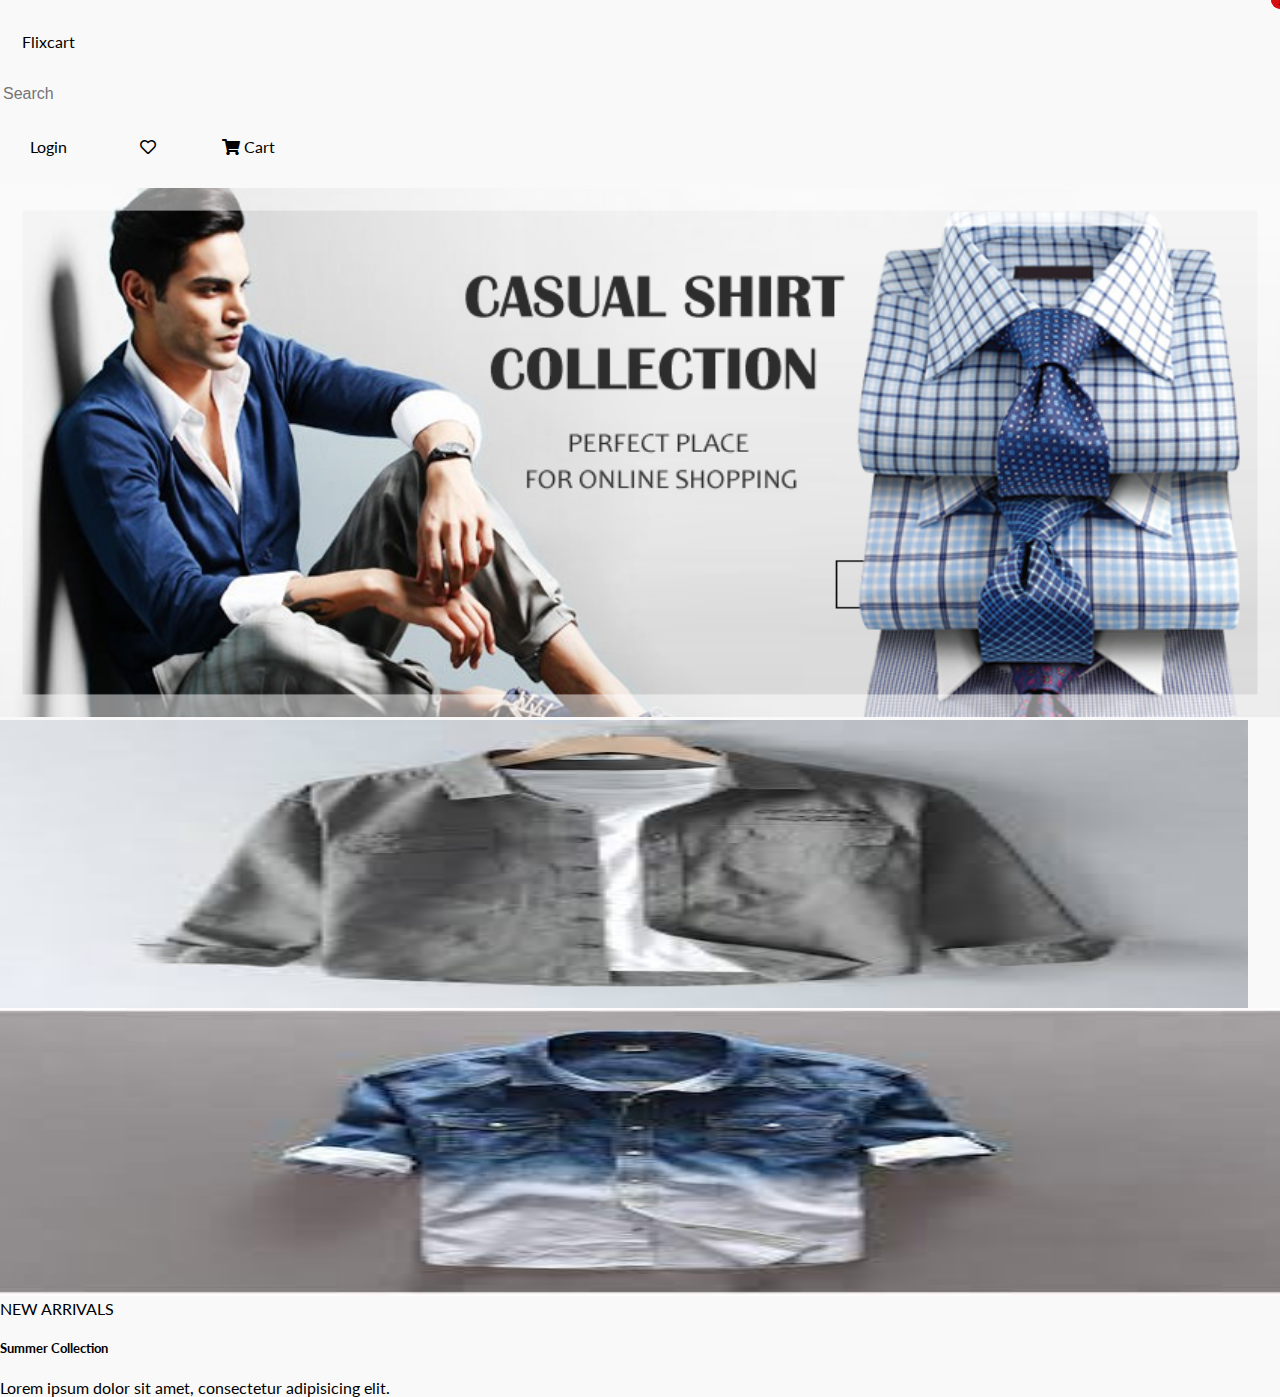
<file: index.html>
<!DOCTYPE html>
<html lang="en">
  <head>
    <meta charset="UTF-8" />
    <meta http-equiv="X-UA-Compatible" content="IE=edge" />
    <meta name="viewport" content="width=device-width, initial-scale=1.0" />
    <link
      rel="stylesheet"
      href="https://cdnjs.cloudflare.com/ajax/libs/font-awesome/5.15.4/css/all.min.css"
      integrity="sha512-1ycn6IcaQQ40/MKBW2W4Rhis/DbILU74C1vSrLJxCq57o941Ym01SwNsOMqvEBFlcgUa6xLiPY/NS5R+E6ztJQ=="
      crossorigin="anonymous"
      referrerpolicy="no-referrer"
    />
    <link
      rel="stylesheet"
      href="https://debarshib-flixui.netlify.app/lib/index.css"
    />
    <link rel="stylesheet" href="./css/main.css" />
    <title>Flixcart</title>
  </head>
  <body class="min-h-screen text-black">
    <nav class="bg-white">
      <div class="max-w-85 mx-auto d-flex items-center content-between">
        <ul>
          <li class="text-16">
            <a href="/">Flixcart</a>
          </li>
        </ul>
        <div class="px-2 max-w-85">
          <input
            type="search"
            placeholder="Search"
            class="w-full p-1 bg-white"
          />
        </div>
        <ul class="text-12 d-flex">
          <li><a href="/login.html">Login</a></li>
          <li class="d-inline-block">
            <a href="/wishlist.html" class="relative">
              <div class="far fa-heart relative">
                <div class="badge-red">4</div>
              </div>
            </a>
          </li>
          <li class="d-inline-block">
            <a href="/cart.html" class="relative">
              <div class="fas fa-shopping-cart">
                <div class="badge-red">1</div>
              </div>
              Cart
            </a>
          </li>
        </ul>
      </div>
    </nav>
    <main class="mx-auto">
      <section class="mb-4 h-24 w-full">
        <img src="/img/banner.png" alt="Banner" />
      </section>
      <section class="d-flex my-4 max-w-90 mx-auto">
        <article class="card-wrapper text-black p-2">
          <a href="/products.html" class="d-flex">
            <img src="./img/shirt2.jpeg" alt="Shirt2" class="img w-16" />
            <div class="d-flex flex-col content-between ml-2">
              <header>
                <p class="text-14 text-bold">NEW ARRIVALS</p>
                <h5 class="mt-2 text-12">Summer Collection</h5>
              </header>
              <p class="py-2">
                Lorem ipsum dolor sit amet, consectetur adipisicing elit.
              </p>
            </div>
          </a>
        </article>

        <article class="card-wrapper text-black p-2">
          <a href="/products.html" class="d-flex">
            <img src="./img/shirt3.jpeg" alt="Shirt3" class="img w-16" />
            <div class="d-flex flex-col content-evenly ml-2 flex-1">
              <header>
                <p class="text-14 text-bold">NEW ARRIVALS</p>
                <h5 class="mt-2 text-12">Summer Collection</h5>
              </header>
              <p class="py-2">
                Lorem ipsum dolor sit amet, consectetur adipisicing elit.
              </p>
            </div>
          </a>
        </article>
      </section>
    </main>
  </body>
</html>
</file>
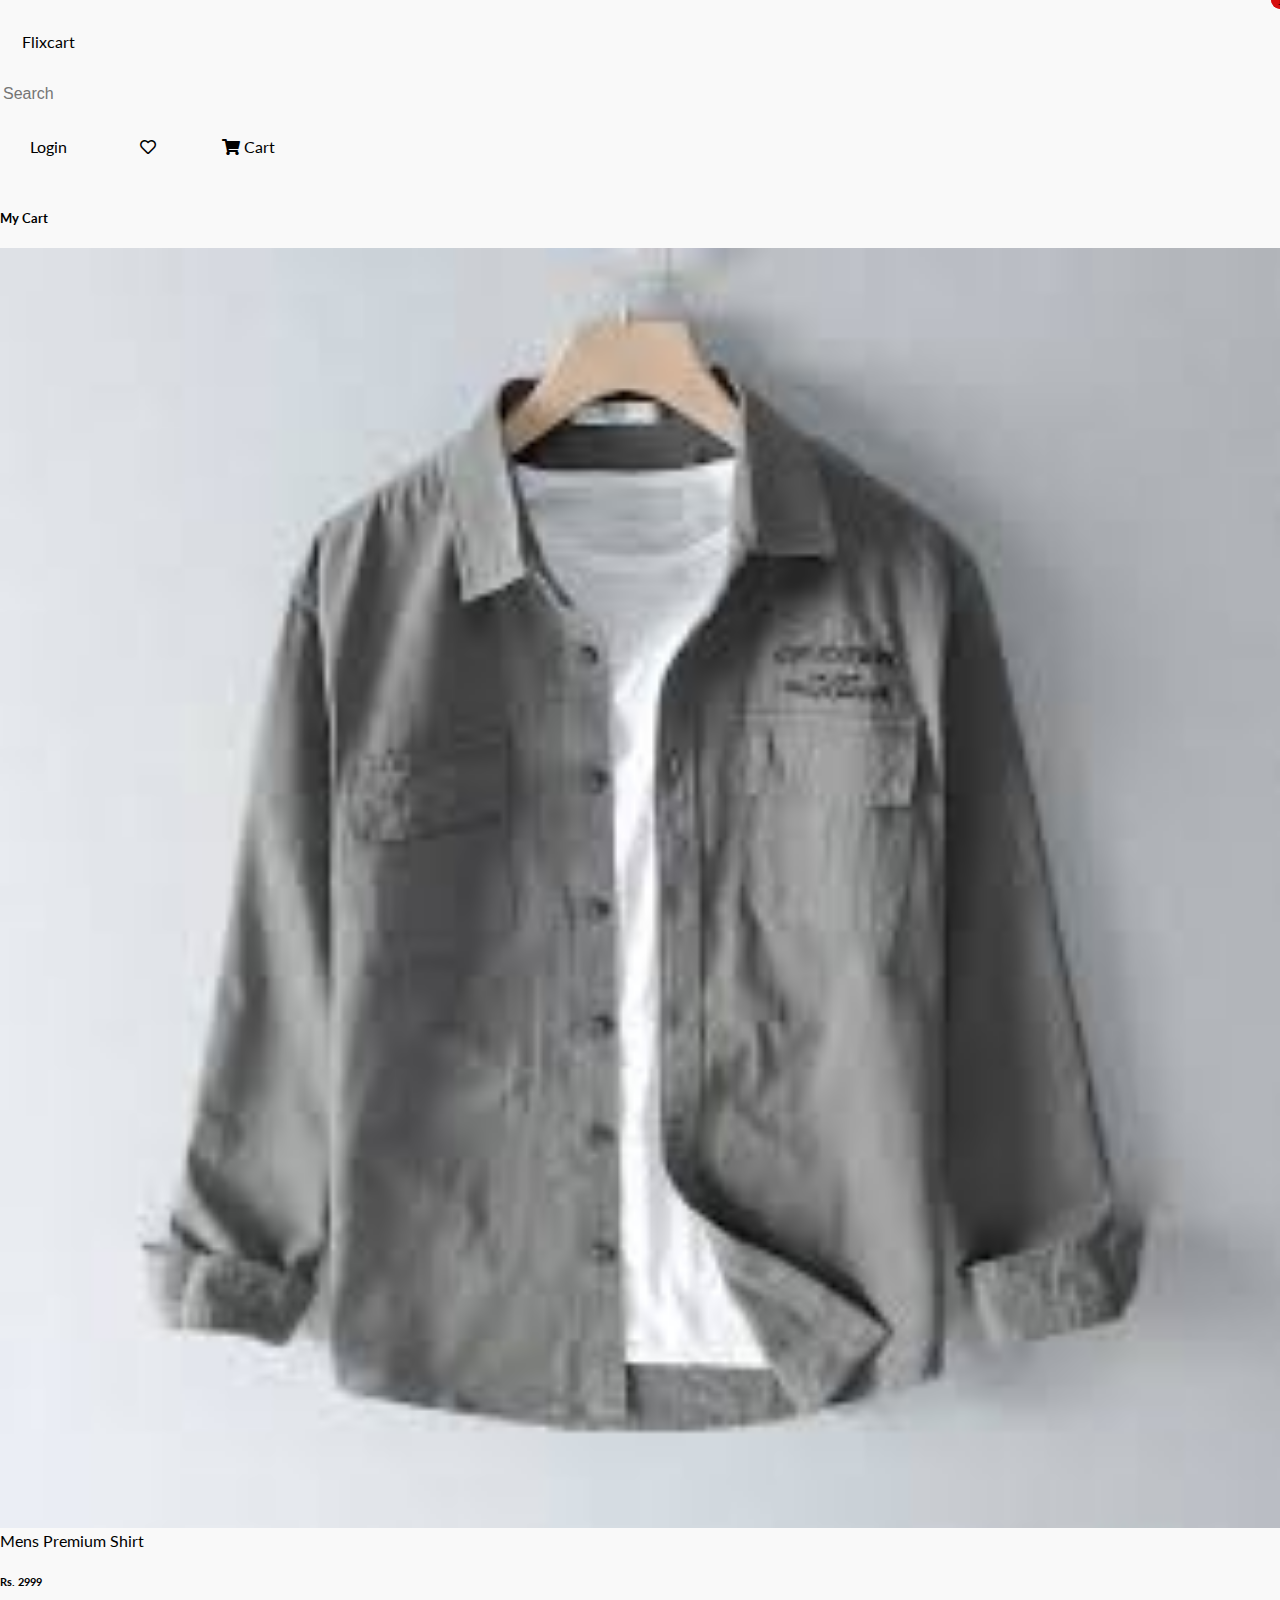
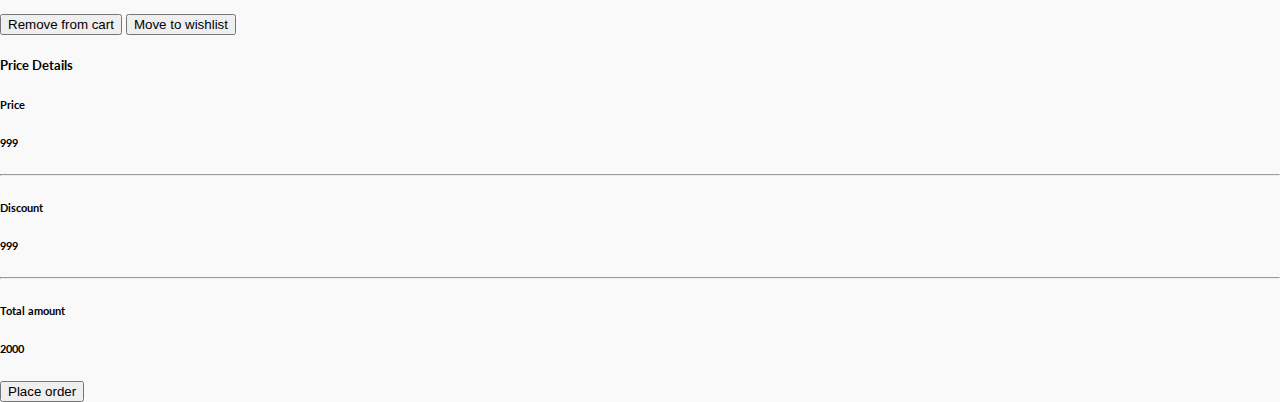
<file: cart.html>
<!DOCTYPE html>
<html lang="en">
  <head>
    <meta charset="UTF-8" />
    <meta http-equiv="X-UA-Compatible" content="IE=edge" />
    <meta name="viewport" content="width=device-width, initial-scale=1.0" />
    <link
      rel="stylesheet"
      href="https://debarshib-flixui.netlify.app/lib/index.css"
    />
    <link
      rel="stylesheet"
      href="https://cdnjs.cloudflare.com/ajax/libs/font-awesome/5.15.4/css/all.min.css"
      integrity="sha512-1ycn6IcaQQ40/MKBW2W4Rhis/DbILU74C1vSrLJxCq57o941Ym01SwNsOMqvEBFlcgUa6xLiPY/NS5R+E6ztJQ=="
      crossorigin="anonymous"
      referrerpolicy="no-referrer"
    />
    <link rel="stylesheet" href="./css/main.css" />
    <title>Cart</title>
  </head>
  <body class="min-h-screen text-black">
    <nav class="bg-white">
      <div class="max-w-85 mx-auto d-flex items-center content-between">
        <ul>
          <li class="text-16">
            <a href="/">Flixcart</a>
          </li>
        </ul>
        <div class="px-2 max-w-85">
          <input
            type="search"
            placeholder="Search"
            class="w-full p-1 bg-white"
          />
        </div>
        <ul class="text-12 d-flex">
          <li><a href="/login.html">Login</a></li>
          <li class="d-inline-block">
            <a href="/wishlist.html" class="relative">
              <div class="far fa-heart relative">
                <div class="badge-red">4</div>
              </div>
            </a>
          </li>
          <li class="d-inline-block">
            <a href="/cart.html" class="relative">
              <div class="fas fa-shopping-cart">
                <div class="badge-red">1</div>
              </div>
              Cart
            </a>
          </li>
        </ul>
      </div>
    </nav>
    <main class="grid grid-column-1 max-w-90 mx-auto text-black">
      <h5 class="text-center m-2">My Cart</h5>
      <section class="w-full d-flex content-evenly">
        <div class="d-flex mr-2 bg-white w-34 bg-">
          <img src="./img/shirt2.jpeg" alt="shirt1" class="w-18" />
          <div
            class="card-content d-flex flex-col content-between text-center py-1 px-2"
          >
            <p class="mt-1 text-14">Mens Premium Shirt</p>
            <h6 class="text-bold mb-1 text-12">Rs. <span>2999</span></h6>
            <label> </label>
            <button class="btn btn-secondary">Remove from cart</button>
            <button class="btn btn-secondary-outlined">Move to wishlist</button>
          </div>
        </div>
        <div class="p-2 bg-white w-20">
          <h5>Price Details</h5>
          <div class="my-1">
            <div class="d-flex content-between mb-1">
              <h6>Price</h6>
              <h6>999</h6>
            </div>
            <hr class="hr-paper" />
            <div class="d-flex content-between mb-1">
              <h6>Discount</h6>
              <h6>999</h6>
            </div>
            <hr class="hr-paper" />
            <div class="d-flex content-between mb-1">
              <h6>Total amount</h6>
              <h6>2000</h6>
            </div>
            <button class="btn btn-secondary w-full">Place order</button>
          </div>
        </div>
      </section>
    </main>
  </body>
</html>
</file>
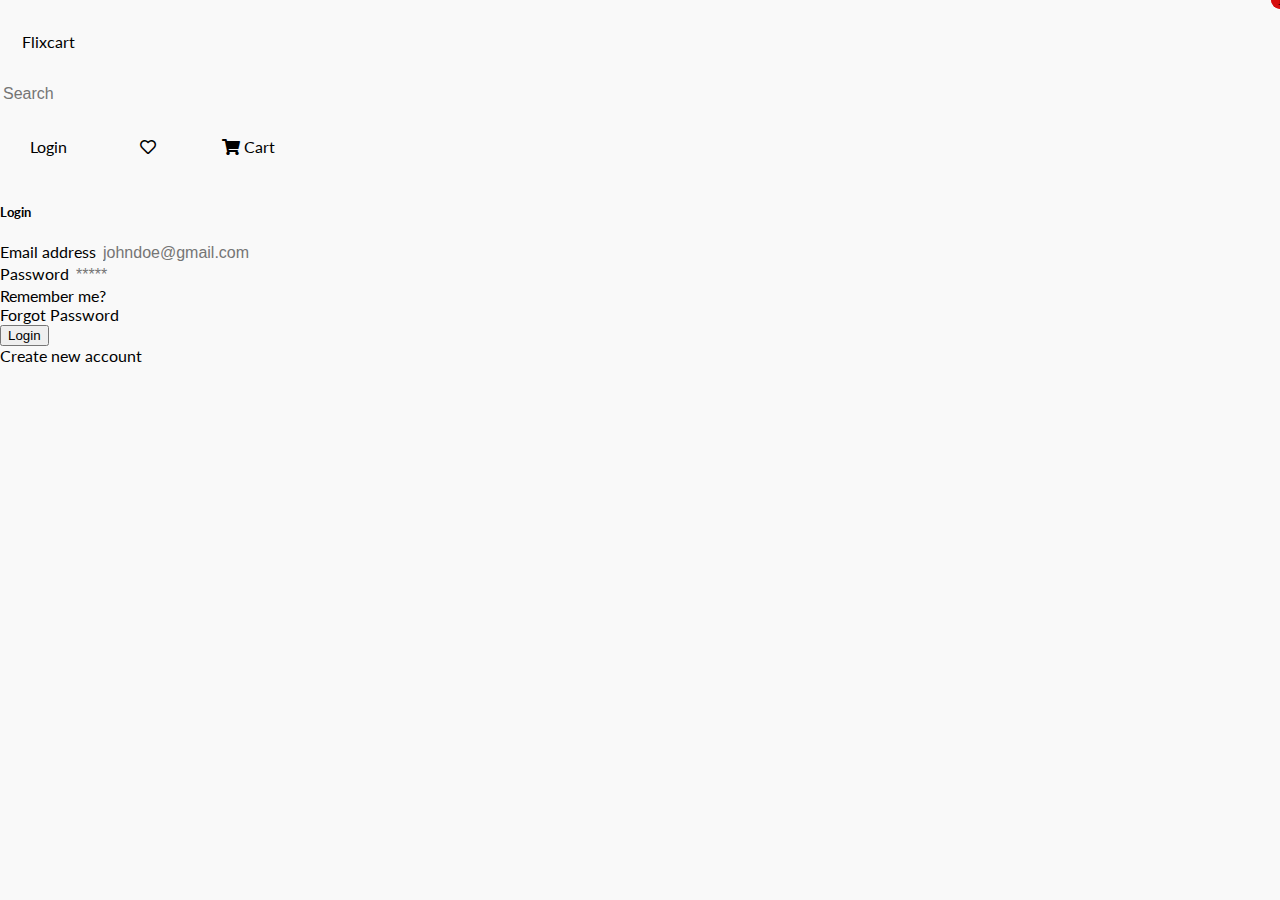
<file: login.html>
<!DOCTYPE html>
<html lang="en">
  <head>
    <meta charset="UTF-8" />
    <meta http-equiv="X-UA-Compatible" content="IE=edge" />
    <meta name="viewport" content="width=device-width, initial-scale=1.0" />
    <link
      rel="stylesheet"
      href="https://debarshib-flixui.netlify.app/lib/index.css"
    />
    <link
      rel="stylesheet"
      href="https://cdnjs.cloudflare.com/ajax/libs/font-awesome/5.15.4/css/all.min.css"
      integrity="sha512-1ycn6IcaQQ40/MKBW2W4Rhis/DbILU74C1vSrLJxCq57o941Ym01SwNsOMqvEBFlcgUa6xLiPY/NS5R+E6ztJQ=="
      crossorigin="anonymous"
      referrerpolicy="no-referrer"
    />
    <link rel="stylesheet" href="./css/main.css" />
    <title>Login</title>
  </head>
  <body class="min-h-screen text-black">
    <nav class="bg-white">
      <div class="max-w-85 mx-auto d-flex items-center content-between">
        <ul>
          <li class="text-16">
            <a href="/">Flixcart</a>
          </li>
        </ul>
        <div class="px-2 max-w-85">
          <input
            type="search"
            placeholder="Search"
            class="w-full p-1 bg-white"
          />
        </div>
        <ul class="text-12 d-flex">
          <li><a href="/login.html">Login</a></li>
          <li class="d-inline-block">
            <a href="/wishlist.html" class="relative">
              <div class="far fa-heart relative">
                <div class="badge-red">4</div>
              </div>
            </a>
          </li>
          <li class="d-inline-block">
            <a href="/cart.html" class="relative">
              <div class="fas fa-shopping-cart">
                <div class="badge-red">1</div>
              </div>
              Cart
            </a>
          </li>
        </ul>
      </div>
    </nav>
    <main class="d-flex content-center items-center">
      <form class="w-26 loginform bg-white p-2" novalidate>
        <h5 class="text-center mb-1">Login</h5>
        <div class="mb-1">
          <label for="email" class="d-block text-12 mb-half"
            >Email address</label
          >
          <input
            type="email"
            name="email"
            id="email"
            placeholder="johndoe@gmail.com"
            class="w-full p-1"
          />
        </div>
        <div class="mb-1">
          <label for="password" class="d-block text-12 mb-half">Password</label>
          <input
            type="password"
            name="password"
            id="password"
            placeholder="*****"
            class="w-full p-1"
          />
        </div>
        <div class="mb-1 d-flex content-between">
          <p>Remember me?</p>
          <p>Forgot Password</p>
        </div>
        <button class="btn btn-primary w-full mb-2">Login</button>
        <div class="flex content-center text-center">
          <a href="/signup.html">Create new account</a>
        </div>
      </form>
    </main>
  </body>
</html>
</file>
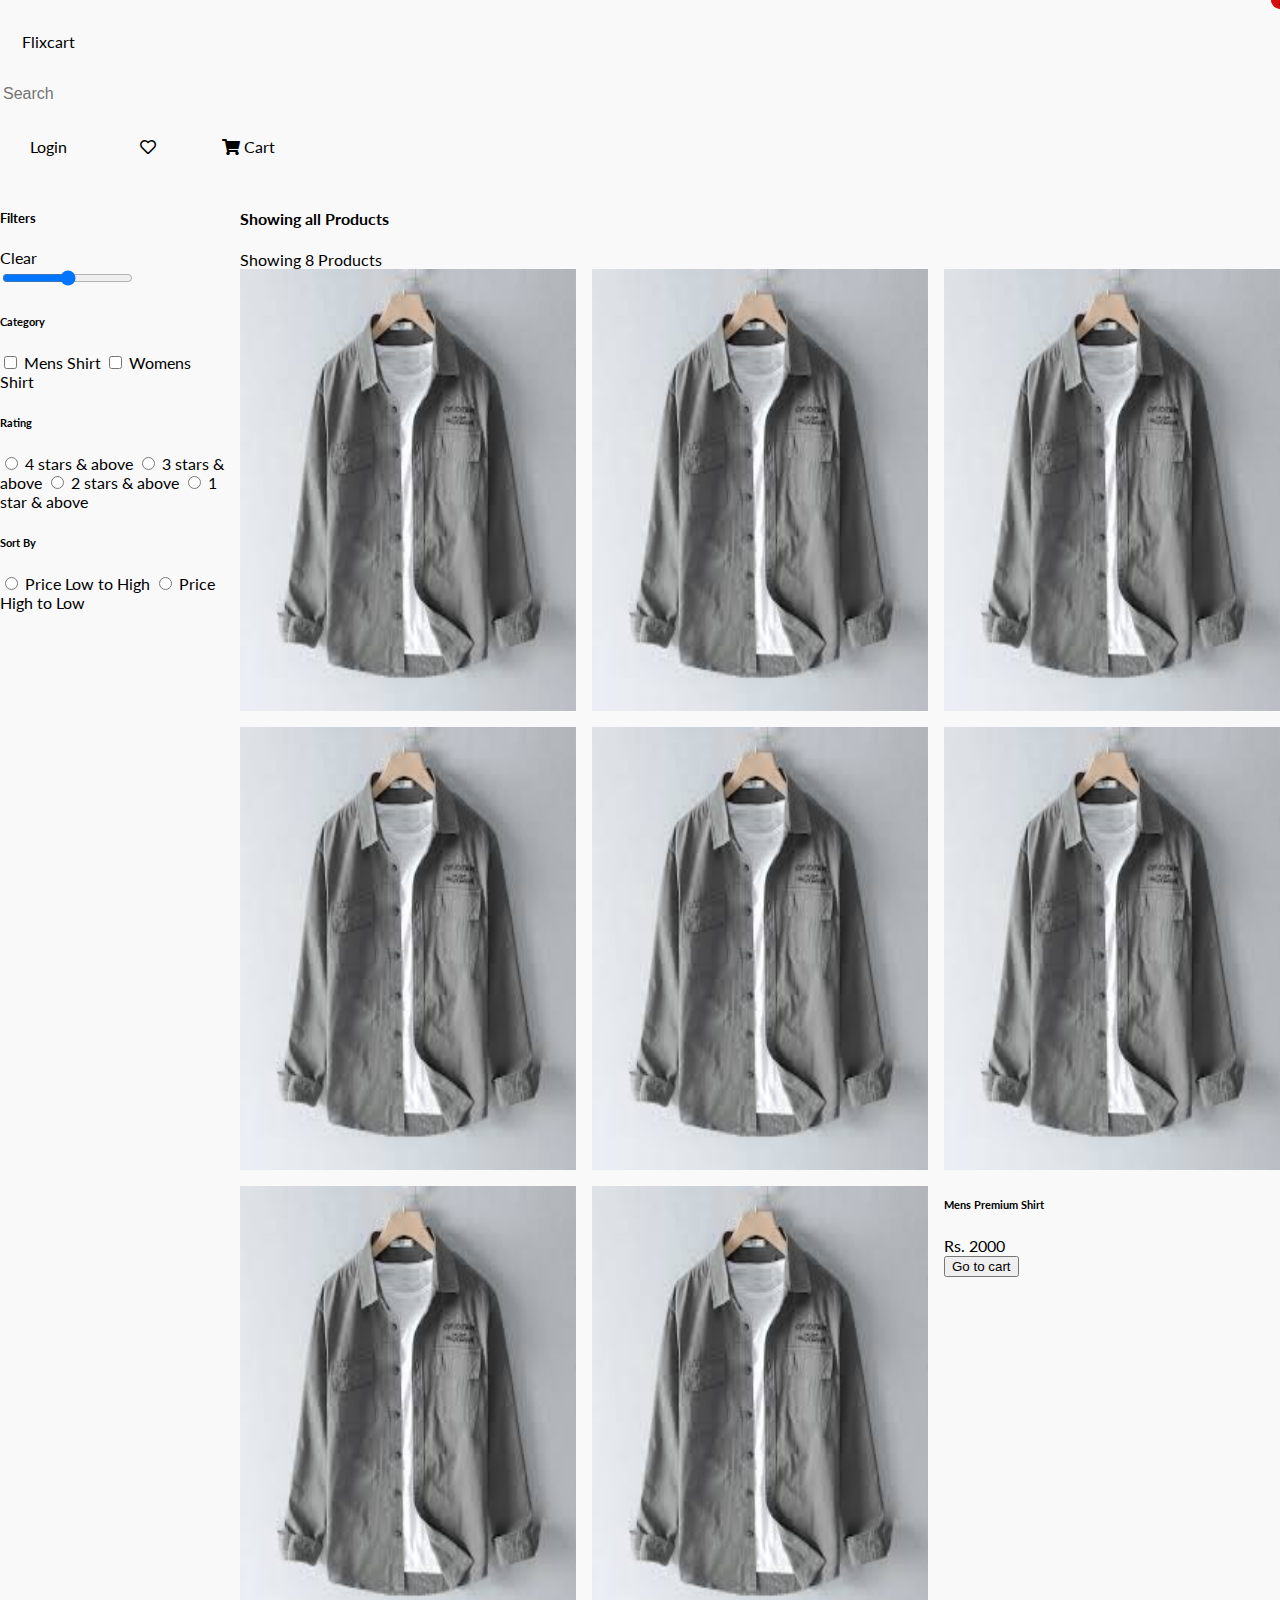
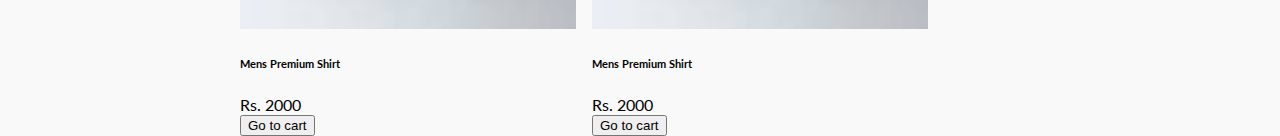
<file: products.html>
<!DOCTYPE html>
<html lang="en">
  <head>
    <meta charset="UTF-8" />
    <meta http-equiv="X-UA-Compatible" content="IE=edge" />
    <meta name="viewport" content="width=device-width, initial-scale=1.0" />
    <link
      rel="stylesheet"
      href="https://debarshib-flixui.netlify.app/lib/index.css"
    />
    <link
      rel="stylesheet"
      href="https://cdnjs.cloudflare.com/ajax/libs/font-awesome/5.15.4/css/all.min.css"
      integrity="sha512-1ycn6IcaQQ40/MKBW2W4Rhis/DbILU74C1vSrLJxCq57o941Ym01SwNsOMqvEBFlcgUa6xLiPY/NS5R+E6ztJQ=="
      crossorigin="anonymous"
      referrerpolicy="no-referrer"
    />
    <link rel="stylesheet" href="./css/main.css" />
    <title>Products</title>
  </head>
  <body class="min-h-screen">
    <nav class="bg-white">
      <div class="max-w-85 mx-auto d-flex items-center content-between">
        <ul>
          <li class="text-16">
            <a href="/">Flixcart</a>
          </li>
        </ul>
        <div class="px-2 max-w-85">
          <input
            type="search"
            placeholder="Search"
            class="w-full p-1 bg-white"
          />
        </div>
        <ul class="text-12 d-flex">
          <li><a href="/login.html">Login</a></li>
          <li class="d-inline-block">
            <a href="/wishlist.html" class="relative">
              <div class="far fa-heart relative">
                <div class="badge-red">4</div>
              </div>
            </a>
          </li>
          <li class="d-inline-block">
            <a href="/cart.html" class="relative">
              <div class="fas fa-shopping-cart">
                <div class="badge-red">1</div>
              </div>
              Cart
            </a>
          </li>
        </ul>
      </div>
    </nav>
    <main class="grid grid-sidebar gap-16 max-w-85 mx-auto my-4">
      <aside>
        <div class="d-flex items-center content-between">
          <h5>Filters</h5>
          <p class="">Clear</p>
        </div>
        <div class="my-1">
          <input type="range" name="price" min="0" max="2000" id="price" />
        </div>
        <div class="my-1">
          <h6>Category</h6>
          <label class="d-block my-1">
            <input type="checkbox" name="men" id="men" />
            Mens Shirt
          </label>
          <label class="d-block my-1">
            <input type="checkbox" name="women" id="women" />
            Womens Shirt
          </label>
        </div>
        <div class="my-1">
          <h6>Rating</h6>
          <label class="d-block my-1">
            <input type="radio" name="4-stars" />
            4 stars & above
          </label>
          <label class="d-block my-1">
            <input type="radio" name="3-stars" />
            3 stars & above
          </label>
          <label class="d-block my-1">
            <input type="radio" name="2-stars" />
            2 stars & above
          </label>
          <label class="d-block my-1">
            <input type="radio" name="1-stars" />
            1 star & above
          </label>
        </div>

        <div class="my-1">
          <h6>Sort By</h6>
          <label class="d-block my-1">
            <input type="radio" name="low" />
            Price <span>Low to High</span>
          </label>
          <label class="d-block my-1">
            <input type="radio" name="high" />
            Price <span>High to Low</span>
          </label>
        </div>
      </aside>
      <section class="wrapper">
        <div class="d-flex items-center mb-1">
          <h4>Showing all Products</h4>
          <p class="ml-1 text-bold">Showing 8 Products</p>
        </div>
        <div class="products-container grid gap-16 grid-column-4">
          <div class="card">
            <img src="./img/shirt2.jpeg" alt="shirt1" class="img h-12" />
            <div
              class="card-content d-flex flex-col content-center text-center"
            >
              <h6 class="mt-1">Mens Premium Shirt</h6>
              <p class="text-bold mb-1">Rs. <span>2000</span></p>
              <button class="btn btn-secondary-outlined">Go to cart</button>
            </div>
          </div>

          <div class="card">
            <img src="./img/shirt2.jpeg" alt="shirt1" class="img h-12" />
            <div
              class="card-content d-flex flex-col content-center text-center"
            >
              <h6 class="mt-1">Mens Premium Shirt</h6>
              <p class="text-bold mb-1">Rs. <span>2000</span></p>
              <button class="btn btn-secondary-outlined">Go to cart</button>
            </div>
          </div>

          <div class="card">
            <img src="./img/shirt2.jpeg" alt="shirt1" class="img h-12" />
            <div
              class="card-content d-flex flex-col content-center text-center"
            >
              <h6 class="mt-1">Mens Premium Shirt</h6>
              <p class="text-bold mb-1">Rs. <span>2000</span></p>
              <button class="btn btn-secondary-outlined">Go to cart</button>
            </div>
          </div>

          <div class="card">
            <img src="./img/shirt2.jpeg" alt="shirt1" class="img h-12" />
            <div
              class="card-content d-flex flex-col content-center text-center"
            >
              <h6 class="mt-1">Mens Premium Shirt</h6>
              <p class="text-bold mb-1">Rs. <span>2000</span></p>
              <button class="btn btn-secondary-outlined">Go to cart</button>
            </div>
          </div>

          <div class="card">
            <img src="./img/shirt2.jpeg" alt="shirt1" class="img h-12" />
            <div
              class="card-content d-flex flex-col content-center text-center"
            >
              <h6 class="mt-1">Mens Premium Shirt</h6>
              <p class="text-bold mb-1">Rs. <span>2000</span></p>
              <button class="btn btn-secondary-outlined">Go to cart</button>
            </div>
          </div>

          <div class="card">
            <img src="./img/shirt2.jpeg" alt="shirt1" class="img h-12" />
            <div
              class="card-content d-flex flex-col content-center text-center"
            >
              <h6 class="mt-1">Mens Premium Shirt</h6>
              <p class="text-bold mb-1">Rs. <span>2000</span></p>
              <button class="btn btn-secondary-outlined">Go to cart</button>
            </div>
          </div>

          <div class="card">
            <img src="./img/shirt2.jpeg" alt="shirt1" class="img h-12" />
            <div
              class="card-content d-flex flex-col content-center text-center"
            >
              <h6 class="mt-1">Mens Premium Shirt</h6>
              <p class="text-bold mb-1">Rs. <span>2000</span></p>
              <button class="btn btn-secondary-outlined">Go to cart</button>
            </div>
          </div>

          <div class="card">
            <img src="./img/shirt2.jpeg" alt="shirt1" class="img h-12" />
            <div
              class="card-content d-flex flex-col content-center text-center"
            >
              <h6 class="mt-1">Mens Premium Shirt</h6>
              <p class="text-bold mb-1">Rs. <span>2000</span></p>
              <button class="btn btn-secondary-outlined">Go to cart</button>
            </div>
          </div>
        </div>
      </section>
    </main>
  </body>
</html>
</file>
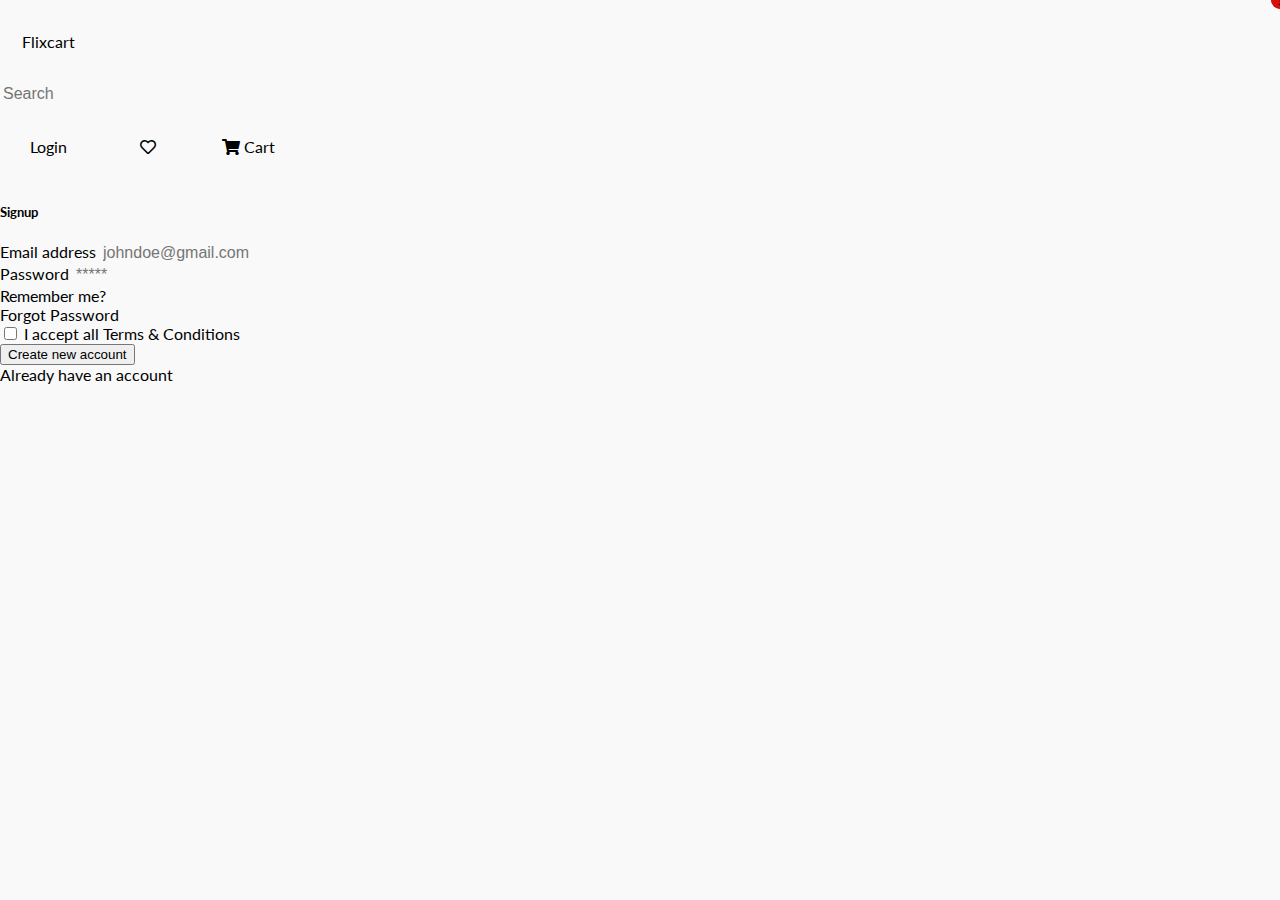
<file: signup.html>
<!DOCTYPE html>
<html lang="en">
  <head>
    <meta charset="UTF-8" />
    <meta http-equiv="X-UA-Compatible" content="IE=edge" />
    <meta name="viewport" content="width=device-width, initial-scale=1.0" />
    <link
      rel="stylesheet"
      href="https://debarshib-flixui.netlify.app/lib/index.css"
    />
    <link
      rel="stylesheet"
      href="https://cdnjs.cloudflare.com/ajax/libs/font-awesome/5.15.4/css/all.min.css"
      integrity="sha512-1ycn6IcaQQ40/MKBW2W4Rhis/DbILU74C1vSrLJxCq57o941Ym01SwNsOMqvEBFlcgUa6xLiPY/NS5R+E6ztJQ=="
      crossorigin="anonymous"
      referrerpolicy="no-referrer"
    />
    <link rel="stylesheet" href="./css/main.css" />
    <title>Signup</title>
  </head>
  <body class="min-h-screen text-black">
    <nav class="bg-white">
      <div class="max-w-85 mx-auto d-flex items-center content-between">
        <ul>
          <li class="text-16">
            <a href="/">Flixcart</a>
          </li>
        </ul>
        <div class="px-2 max-w-85">
          <input
            type="search"
            placeholder="Search"
            class="w-full p-1 bg-white"
          />
        </div>
        <ul class="text-12 d-flex">
          <li><a href="/login.html">Login</a></li>
          <li class="d-inline-block">
            <a href="/wishlist.html" class="relative">
              <div class="far fa-heart relative">
                <div class="badge-red">4</div>
              </div>
            </a>
          </li>
          <li class="d-inline-block">
            <a href="/cart.html" class="relative">
              <div class="fas fa-shopping-cart">
                <div class="badge-red">1</div>
              </div>
              Cart
            </a>
          </li>
        </ul>
      </div>
    </nav>
    <main class="d-flex content-center items-center">
      <form class="w-26 loginform bg-white p-2" novalidate>
        <h5 class="text-center mb-1">Signup</h5>
        <div class="mb-1">
          <label for="email" class="d-block text-12 mb-half"
            >Email address</label
          >
          <input
            type="email"
            name="email"
            id="email"
            placeholder="johndoe@gmail.com"
            class="w-full p-1"
          />
        </div>
        <div class="mb-1">
          <label for="password" class="d-block text-12 mb-half">Password</label>
          <input
            type="password"
            name="password"
            id="password"
            placeholder="*****"
            class="w-full p-1"
          />
        </div>
        <div class="mb-1 d-flex content-between">
          <p>Remember me?</p>
          <p>Forgot Password</p>
        </div>
        <div class="mb-1">
          <label>
            <input type="checkbox" />
            I accept all Terms & Conditions
          </label>
        </div>
        <button class="btn btn-primary w-full mb-2">Create new account</button>
        <div class="flex content-center text-center">
          <a href="/login.html">Already have an account</a>
        </div>
      </form>
    </main>
  </body>
</html>
</file>
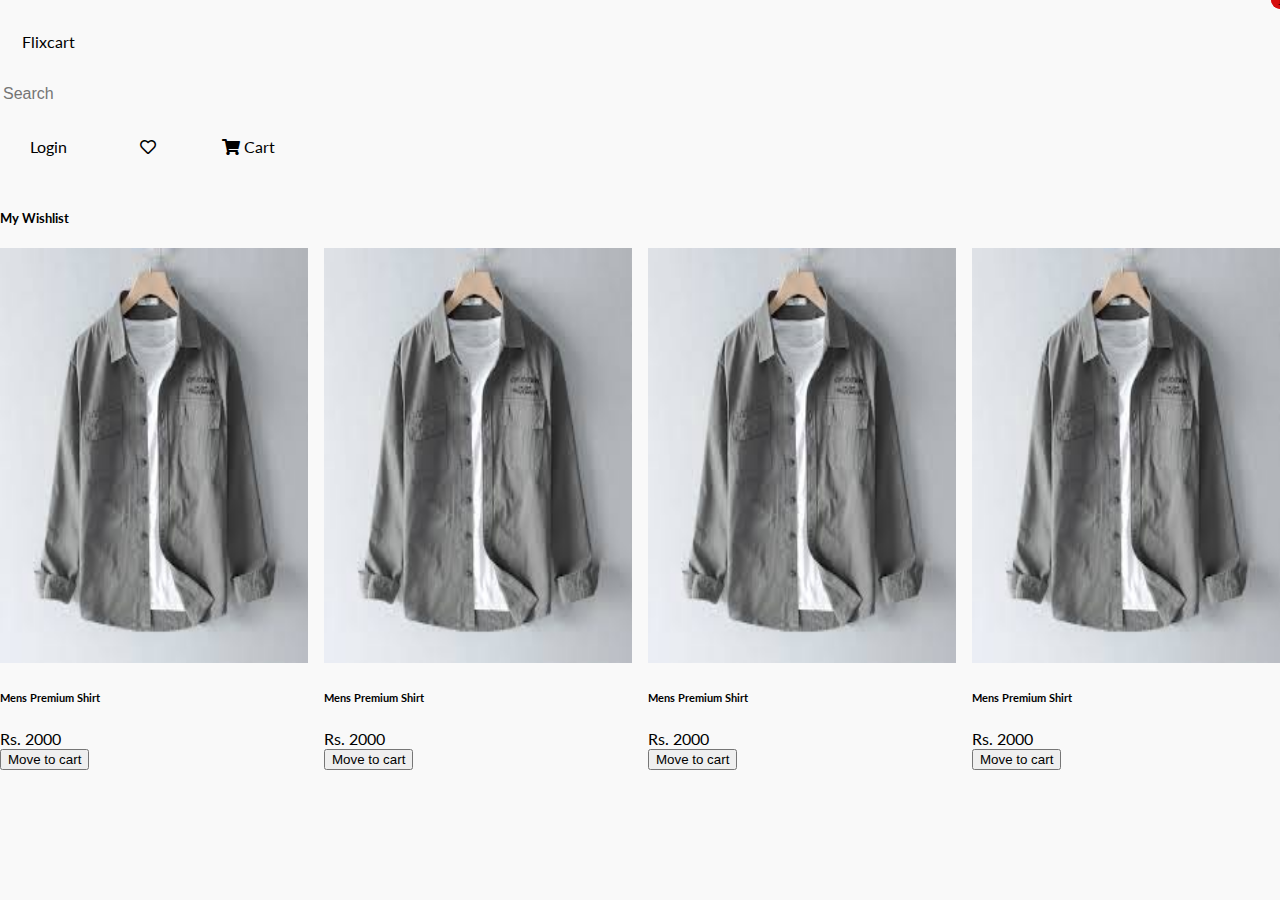
<file: wishlist.html>
<!DOCTYPE html>
<html lang="en">
  <head>
    <meta charset="UTF-8" />
    <meta http-equiv="X-UA-Compatible" content="IE=edge" />
    <meta name="viewport" content="width=device-width, initial-scale=1.0" />
    <link
      rel="stylesheet"
      href="https://debarshib-flixui.netlify.app/lib/index.css"
    />
    <link
      rel="stylesheet"
      href="https://cdnjs.cloudflare.com/ajax/libs/font-awesome/5.15.4/css/all.min.css"
      integrity="sha512-1ycn6IcaQQ40/MKBW2W4Rhis/DbILU74C1vSrLJxCq57o941Ym01SwNsOMqvEBFlcgUa6xLiPY/NS5R+E6ztJQ=="
      crossorigin="anonymous"
      referrerpolicy="no-referrer"
    />
    <link rel="stylesheet" href="./css/main.css" />
    <title>Wishlist</title>
  </head>
  <body class="min-h-screen text-black">
    <nav class="bg-white">
      <div class="max-w-85 mx-auto d-flex items-center content-between">
        <ul>
          <li class="text-16">
            <a href="/">Flixcart</a>
          </li>
        </ul>
        <div class="px-2 max-w-85">
          <input
            type="search"
            placeholder="Search"
            class="w-full p-1 bg-white"
          />
        </div>
        <ul class="text-12 d-flex">
          <li><a href="/login.html">Login</a></li>
          <li class="d-inline-block">
            <a href="/wishlist.html" class="relative">
              <div class="far fa-heart relative">
                <div class="badge-red">4</div>
              </div>
            </a>
          </li>
          <li class="d-inline-block">
            <a href="/cart.html" class="relative">
              <div class="fas fa-shopping-cart">
                <div class="badge-red">1</div>
              </div>
              Cart
            </a>
          </li>
        </ul>
      </div>
    </nav>
    <main class="grid grid-column-1 max-w-90 mx-auto">
      <h5 class="text-center my-2">My Wishlist</h5>
      <section class="grid grid-column-4 gap-16">
        <div class="card">
          <img src="./img/shirt2.jpeg" alt="shirt1" class="img h-12" />
          <div class="card-content d-flex flex-col content-center text-center">
            <h6 class="mt-1">Mens Premium Shirt</h6>
            <p class="text-bold mb-1">Rs. <span>2000</span></p>
            <button class="btn btn-secondary-outlined">Move to cart</button>
          </div>
        </div>
        <div class="card">
          <img src="./img/shirt2.jpeg" alt="shirt1" class="img h-12" />
          <div class="card-content d-flex flex-col content-center text-center">
            <h6 class="mt-1">Mens Premium Shirt</h6>
            <p class="text-bold mb-1">Rs. <span>2000</span></p>
            <button class="btn btn-secondary-outlined">Move to cart</button>
          </div>
        </div>
        <div class="card">
          <img src="./img/shirt2.jpeg" alt="shirt1" class="img h-12" />
          <div class="card-content d-flex flex-col content-center text-center">
            <h6 class="mt-1">Mens Premium Shirt</h6>
            <p class="text-bold mb-1">Rs. <span>2000</span></p>
            <button class="btn btn-secondary-outlined">Move to cart</button>
          </div>
        </div>
        <div class="card">
          <img src="./img/shirt2.jpeg" alt="shirt1" class="img h-12" />
          <div class="card-content d-flex flex-col content-center text-center">
            <h6 class="mt-1">Mens Premium Shirt</h6>
            <p class="text-bold mb-1">Rs. <span>2000</span></p>
            <button class="btn btn-secondary-outlined">Move to cart</button>
          </div>
        </div>
      </section>
    </main>
  </body>
</html>
</file>
<file: css/main.css>
@import url("https://fonts.googleapis.com/css2?family=Lato:wght@300&display=swap");
@import "./home.css";
@import "./grid.css";
@import "./login.css";

html {
  --color-light-gray: #f9f9f9;
  --color-paper: #f7f7f7;
  --color-red: rgb(214, 14, 14);
}
body {
  scroll-behavior: smooth;
  margin: 0;
  padding: 0;
  font-family: "Lato", "Courier New", Courier, monospace;
  background-color: var(--color-light-gray);
}
* {
  box-sizing: border-box;
}
ul {
  list-style-type: none;
  padding: 0;
}
a {
  text-decoration: none;
  color: inherit;
}
li {
  display: inline-block;
  padding: 1rem;
  /* background: #000; */
  width: 6rem;
  text-align: center;
}
img {
  width: 100%;
  height: 100%;
}
.border-rounded {
  border: 1.1px solid var(--color-light-gray);
}
p,
span {
  margin: 0;
}
input[type="checkbox"],
input[type="radio"] {
  cursor: pointer;
}

.bg-white {
  background-color: var(--color-white);
}
.flex-1 {
  flex: 1;
}

.mb-half {
  margin-bottom: 0.5rem;
}

input {
  font-size: 1rem;
  outline: none;
  border-radius: 4px;
  background-color: var(--color-light-gray);
  border: 1px solid var(--color-light-gray);
}

.hr-paper {
  color: var(--color-paper);
}
.badge-red {
  background-color: var(--color-red);
  width: 1.2rem;
  height: 1.2rem;
  position: absolute;
  border-radius: 50%;
  right: -10px;
  top: -10px;
  color: var(--color-white);
  padding: 4px;
  font-size: 13px;
  font-weight: bold;
}
</file>
